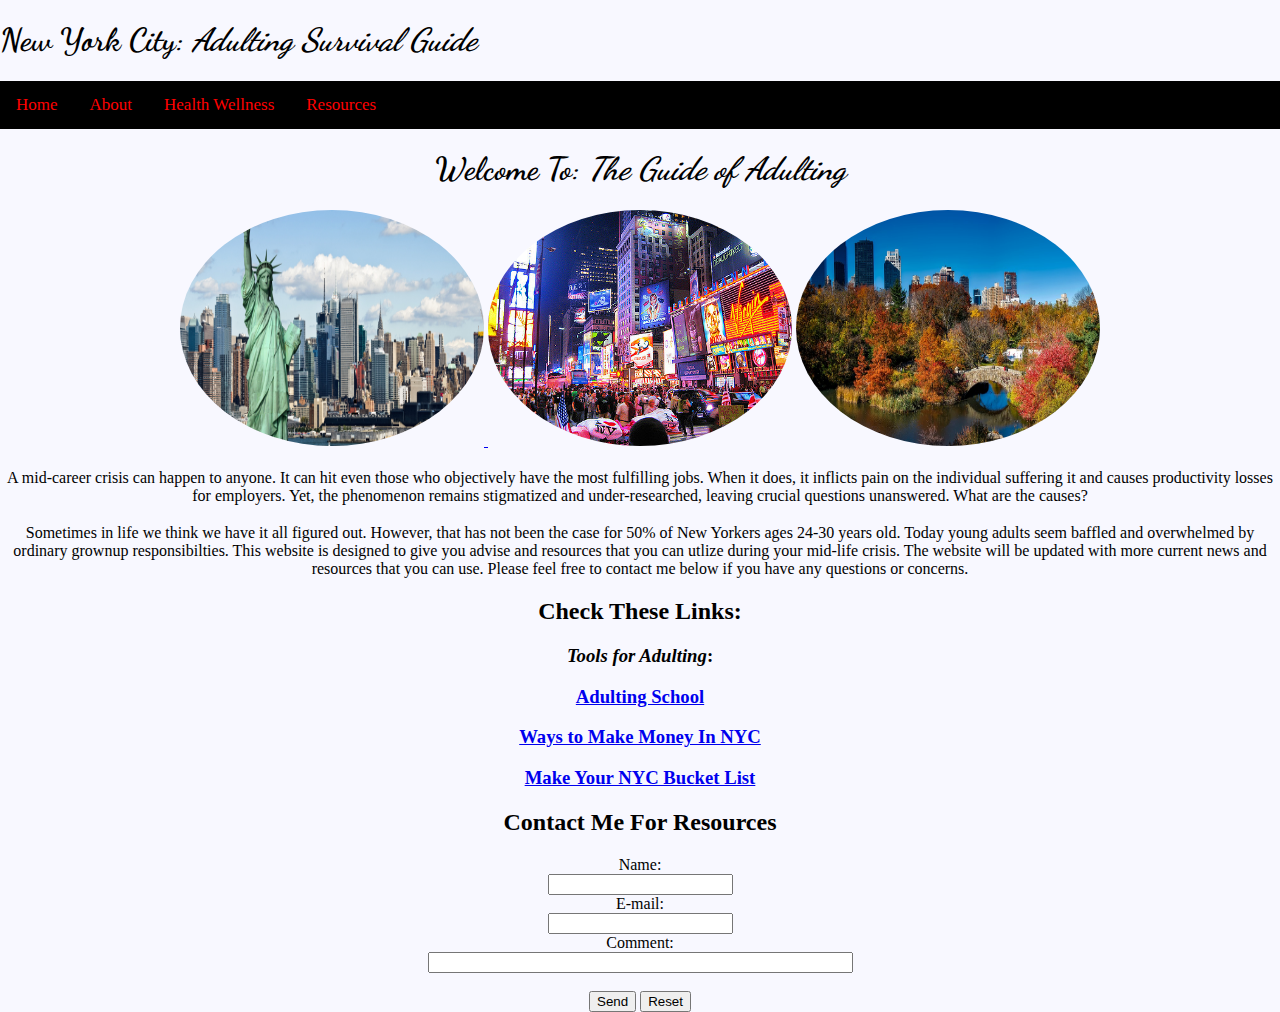
<file: index.html>
<!DOCTYPE html>
<html>
<head><!-- stylesheet and google font -->
    <link rel="stylesheet" type="text/css" href="style.css">
    
    <link href="https://fonts.googleapis.com/css?family=Dancing+Script|EB+Garamond" rel="stylesheet">
<title>A d u l t i n g</title>
</head>


<body>  <!-- this is the body of page -->
    <div class="header">
 <h1>New York City: <i>Adulting Survival Guide</i></h1> 
    </div>
    
<div class="nav" id="nav">
  <a href="index.html">Home</a>
  <a href="home.html">About</a>
  <a href="health.html">Health  Wellness</a>
  <a href="resources.html">Resources</a>
    </div>

<div class="begin">
    <center>
    <h1>Welcome To: <i>The Guide of Adulting</i></h1>
    
        <a href="https://www.eventbrite.com/d/ny--new-york/events/">
    <img class="img-circle" src="nyc.jpg" width="304" height="236"> 
    
        </a>
        
    <a href="https://www.timeout.com/newyork/nightlife"><img class="img-circle" src="nightlife.jpg" width="304" height="236"></a>
        
        <a href="https://www.nycgovparks.org/">
    <img class="img-circle" src="parks.jpg" width="304" height="236"> 
        </a>
    </center>
    </div>
    
<p><center>
    A mid-career crisis can happen to anyone. It can hit even those who objectively have the most fulfilling jobs. When it does, it inflicts pain on the individual suffering it and causes productivity losses for employers. Yet, the phenomenon remains stigmatized and under-researched, leaving crucial questions unanswered. What are the causes? 
    </p></center>
    
<p><center>Sometimes in life we think we have it all figured out. However, that has not been the case for 50% of New Yorkers ages 24-30 years old. Today young adults seem baffled and overwhelmed by ordinary grownup responsibilties. 
    
This website is designed to give you advise and resources that you can utlize during your mid-life crisis. The website will be updated with more current news and resources that you can use. Please feel free to contact me below if you have any questions or concerns.</center></p>
    
<div class="middle"> <center>
<h2>Check These Links:</h2>
<h3><i>Tools for Adulting</i>:</h3>
<h3><a href="http://theadultingschool.com/">Adulting School</a></h3>
<h3><a href="https://www.timeout.com/newyork/things-to-do/50-ways-to-make-money">Ways to Make Money In NYC</a></h3>
    <h3><a href="http://www.businessinsider.com/my-nyc-bucket-list-2015-5">Make Your NYC Bucket List </a></h3> </center>
    
<center>
<h2>Contact Me For Resources</h2>

<form action="mailto:someone@example.com" method="post" enctype="text/plain">
Name:<br>
<input type="text" name="name"><br>
E-mail:<br>
<input type="text" name="mail"><br>
Comment:<br>
<input type="text" name="comment" size="50"><br><br>
<input type="submit" value="Send">
<input type="reset" value="Reset">
</form> </center>
    
    
</body>
</html>
</file>
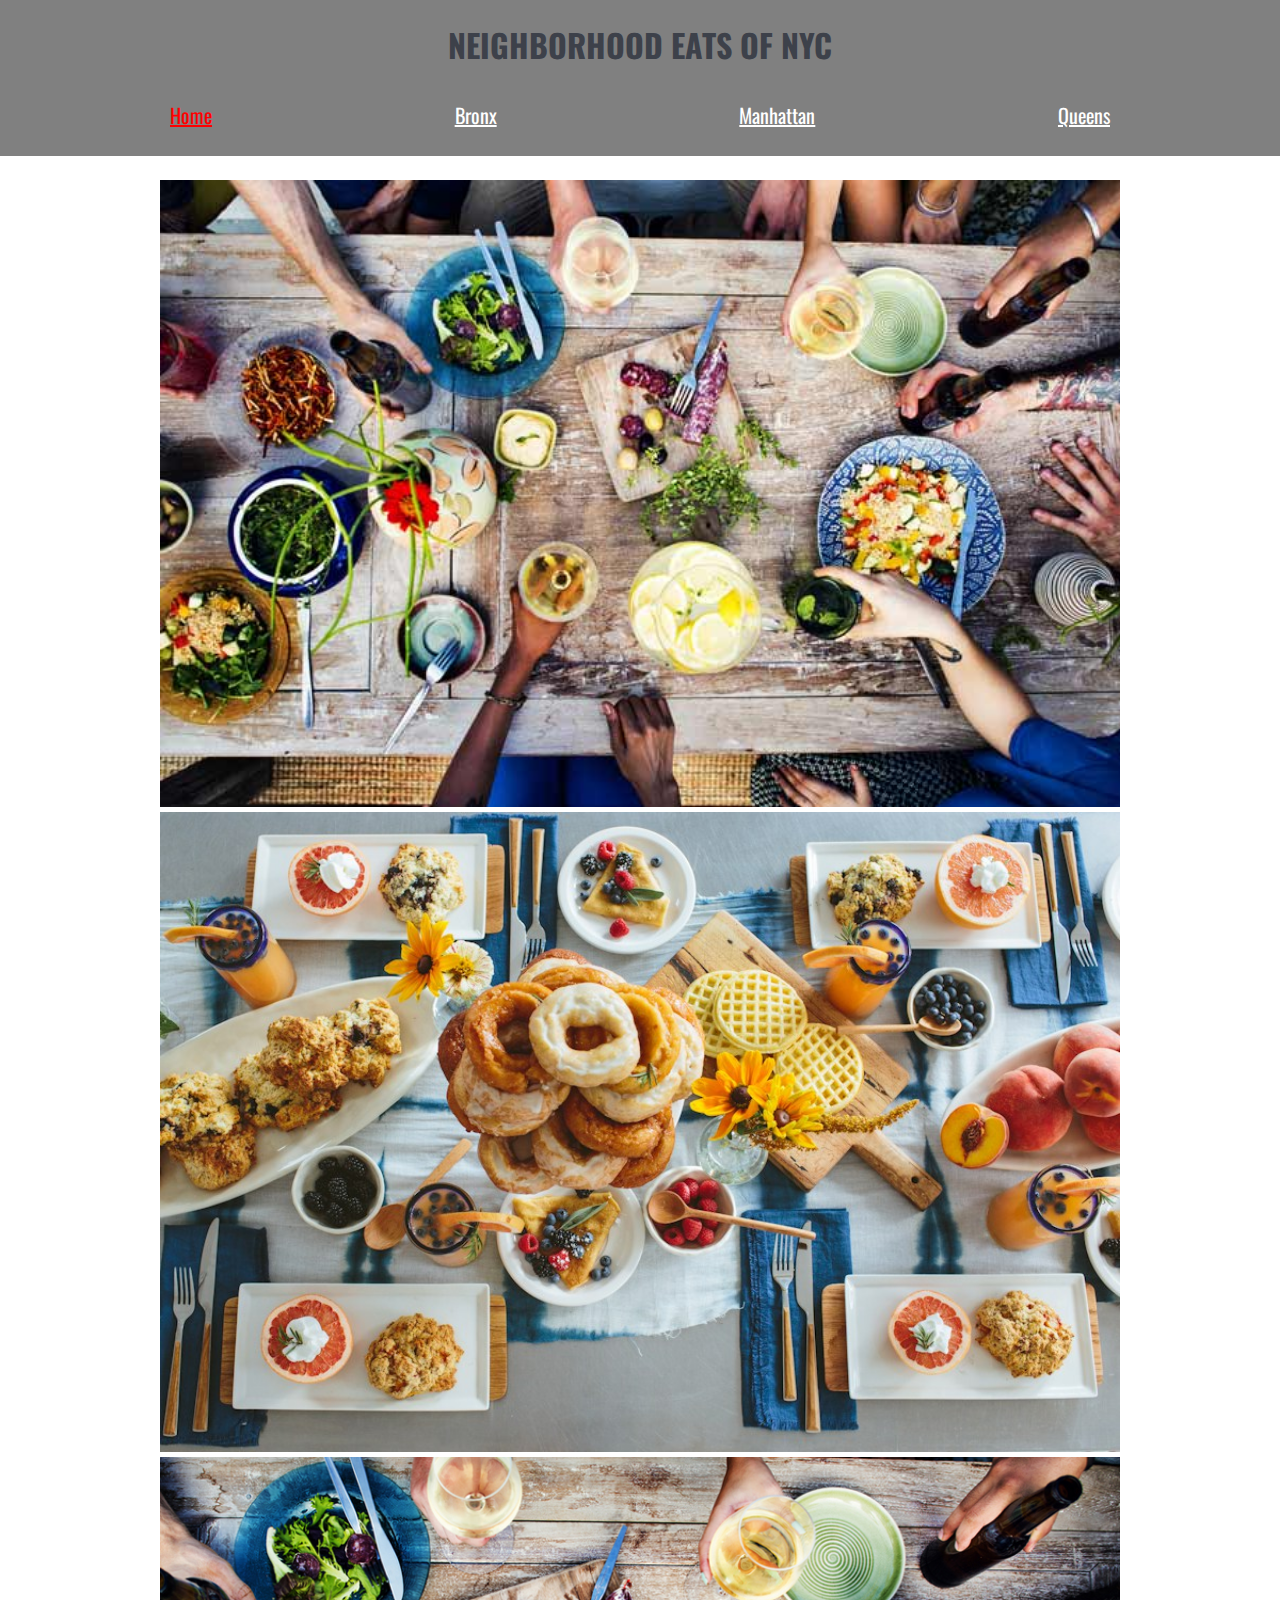
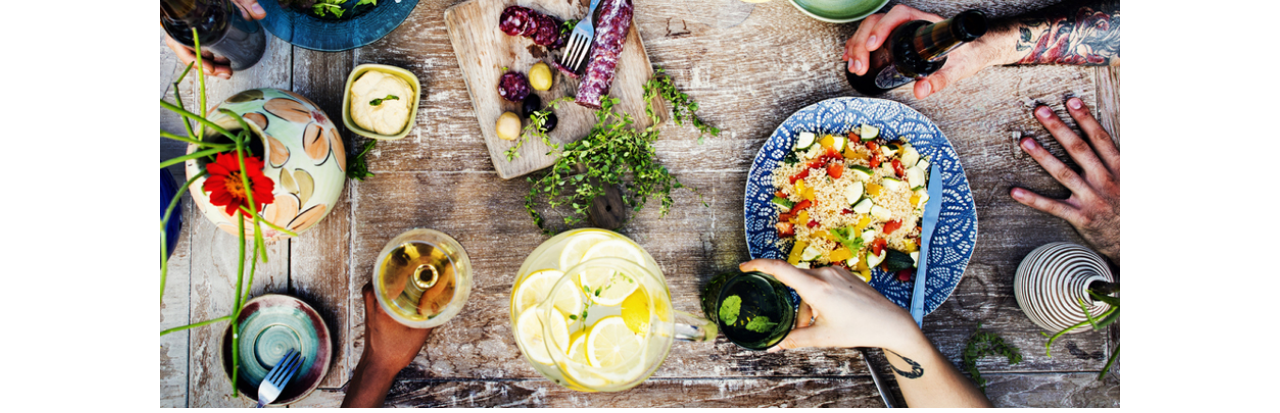
<file: group/index.html>
<!DOCTYPE html>
<html>
    <head>
        <title> </title>
        <link rel="stylesheet" type="text/css" href="style.css">
        <link href="https://fonts.googleapis.com/css?family=Oswald" rel="stylesheet" />
    </head>
    <body>
        <!-- changing h1 from foods of nyc to neighborhood eats of nyc -->
    <div class="navigation">
        <h1>Neighborhood eats of NYC</h1>
        <ul>
            <li><a href="index.html" id="active">Home</a></li>
            <li><a href="bronx.html">Bronx</a></li>
            <li><a href="manhattan.html">Manhattan</a></li>
            <li><a href="queens.html">Queens</a></li>
        </ul>
    </div>
    <div class="content">
        <div class="foodimages1">
        <img src="images/home/1homepage.jpg" alt="1homepage" />
        </div>
        <div class="foodimages1 foodimages2">
            <img src="images/home/3homepage.jpg" alt="3homepage" />
        </div>
        <div class="foodimages1">
            <img src="images/home/2homepage.jpg" alt="2homepage" />
        </div>
    <!-- not adding any p as discussed because it seems to not add but take away from the visual effect of the homepage -->
    </div>
    </body>
</html>
</file>
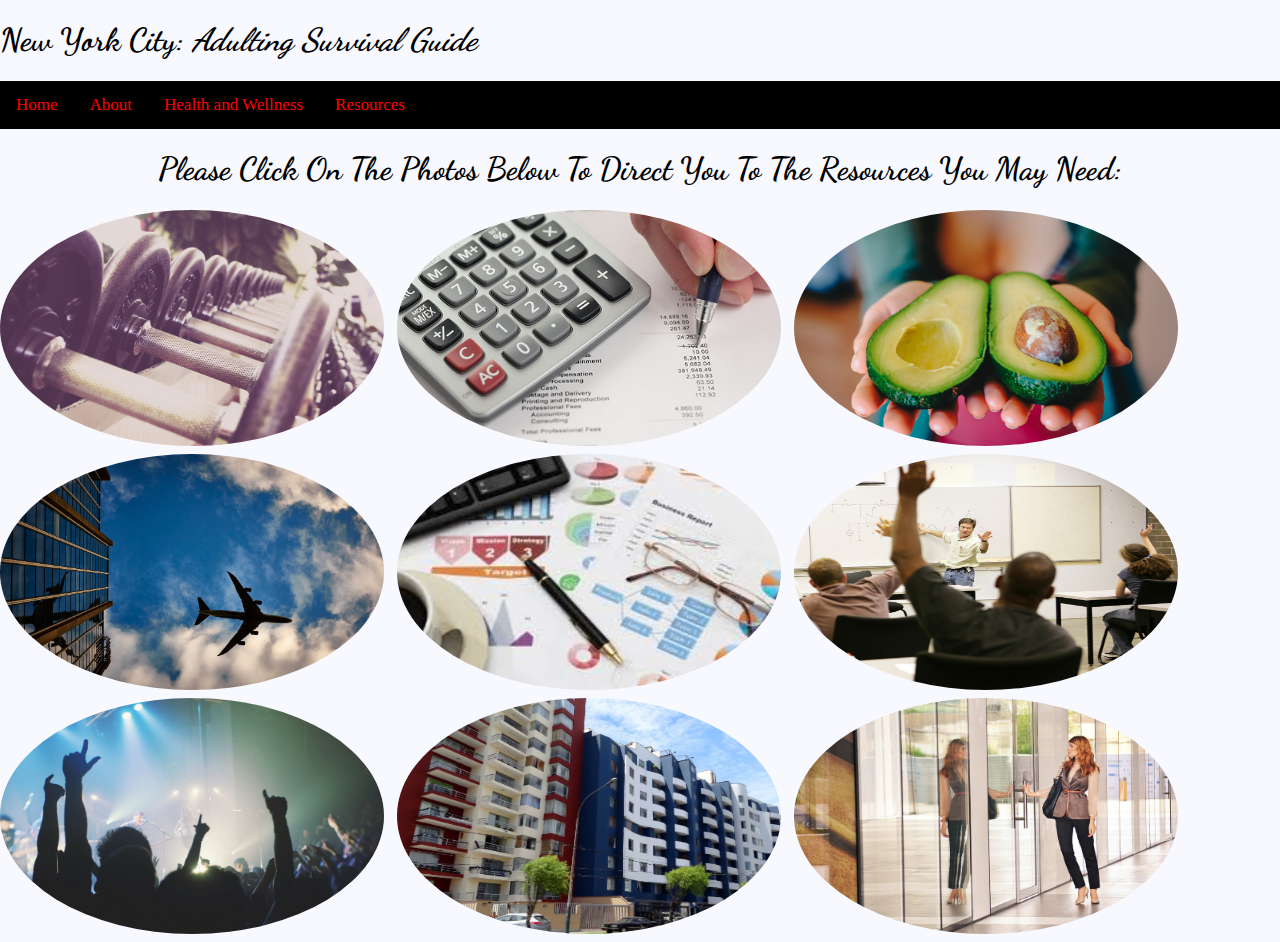
<file: resources.html>
<!Doctype html>
<html>
<head> <!-- stylesheet and google font -->
    <link rel="stylesheet" type="text/css" href="style.css">
    
<link href="https://fonts.googleapis.com/css?family=Dancing+Script|EB+Garamond" rel="stylesheet">

<title> A d u l t i n g </title>
    
</head>
<body><!-- this is the body of page -->
<div class="header">
    <h1>New York City: <i>Adulting Survival Guide</i></h1>   
    
</div>
  <div class="nav" id="nav">
  <a href="index.html">Home</a>
  <a href="home.html">About</a>
  <a href="health.html">Health and Wellness</a>
  <a href="resources.html">Resources</a>
</div>
       
    <center><h1>Please Click On The Photos Below To Direct You To The Resources You May Need: </h1> </center>
<div class="fitness">
    <center>
 <a href="https://www.nycgovparks.org/programs/recreation/shape-up-nyc">
<img class="img-circle" src="fitness.jpg" width="304" height="236" style="float: left; width: 30%; margin-right: 1%; margin-bottom: 0.5em;"> 
        </a>  </center>
</div>  
    
<div class="finaces"><center>
<a href="https://www1.nyc.gov/site/dca/consumers/get-free-financial-counseling.page">
     <img class="img-circle" src="money.jpg" width="304" height="236"style="float: left; width: 30%; margin-right: 1%; margin-bottom: 0.5em;"></a> </center>
    
</div>    

    
<div class="nutrition">
 <a href="http://www1.nyc.gov/nyc-resources/categories/health/healthy-living/index.page">
     <img class="img-circle" src="health.jpeg" width="304" height="236"style="float: left; width: 30%; margin-right: 1%; margin-bottom: 0.5em;"></a>
</div>
    
<div class="travel">
<a href="http://www.theflightdeal.com">
    <img class="img-circle" src="travel.jpg" width="304" height="236"style="float: left; width: 30%; margin-right: 1%; margin-bottom: 0.5em;"> </a>
</div>

<div class="business">
<a href="http://www1.nyc.gov/site/sbs/index.page">
    <img class="img-circle" src="business.jpg" width="304" height="236"style="float: left; width: 30%; margin-right: 1%; margin-bottom: 0.5em;"> </a>
</div>
    
    
<div class="learn">
<a href="https://www.nypl.org/events/classes/calendar">
    <img class="img-circle" src="learn.jpg" width="304" height="236"style="float: left; width: 30%; margin-right: 1%; margin-bottom: 0.5em;"> </a>
</div>  
    
<div class="fun">
<a href="https://www.meetup.com/NYC-Social/">
    <img class="img-circle" src="fun.jpg" width="304" height="236"style="float: left; width: 30%; margin-right: 1%; margin-bottom: 0.5em;"> </a>
</div>  
    
<div class="housing">
<a href="http://www1.nyc.gov/nyc-resources/service/1021/affordable-housing">
    <img class="img-circle" src="housing.jpg" width="304" height="236"style="float: left; width: 30%; margin-right: 1%; margin-bottom: 0.5em;"> </a>
</div>  

 <div class="work">
<a href="  https://www.timeout.com/newyork/things-to-do/top-temp-agencies-in-new-york-city">
    <img class="img-circle" src="work.jpg" width="304" height="236"style="float: left; width: 30%; margin-right: 1%; margin-bottom: 0.5em;"> </a>
</div>     
    
  

</body>
</html>
</file>
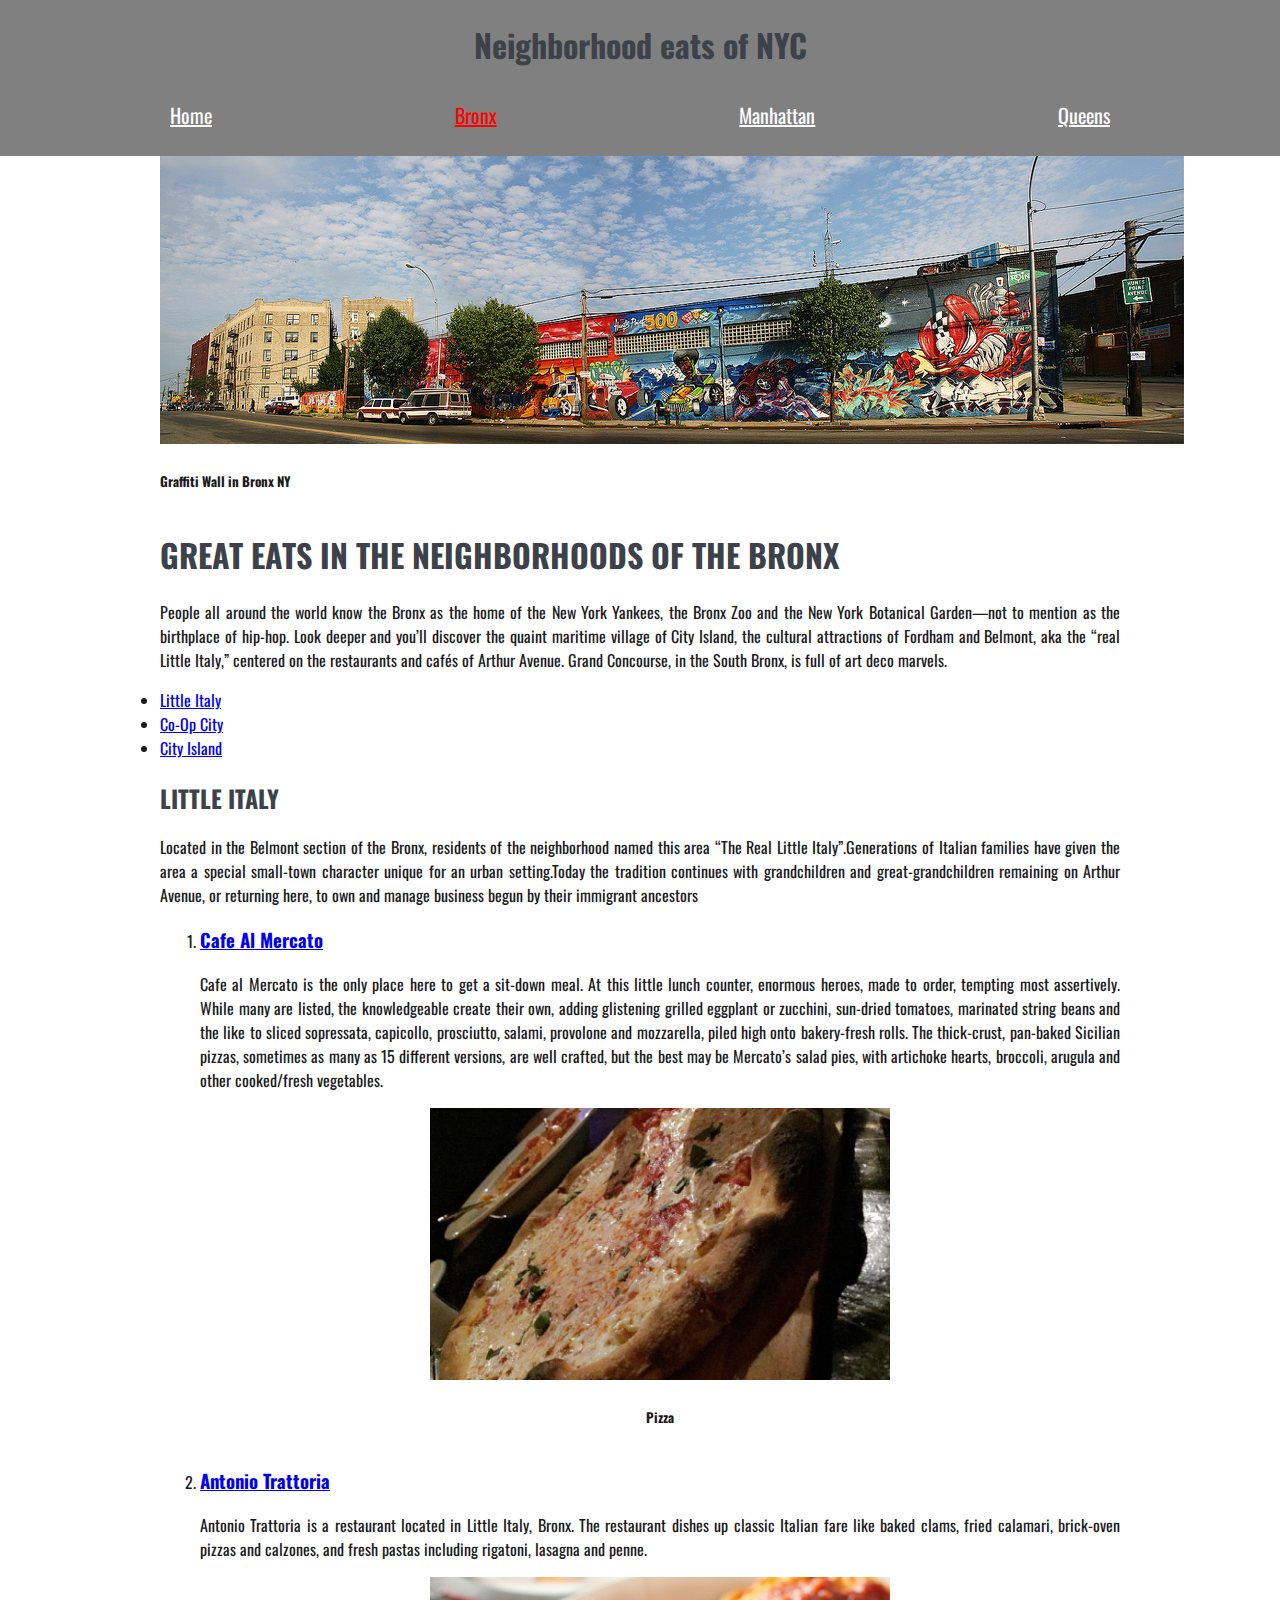
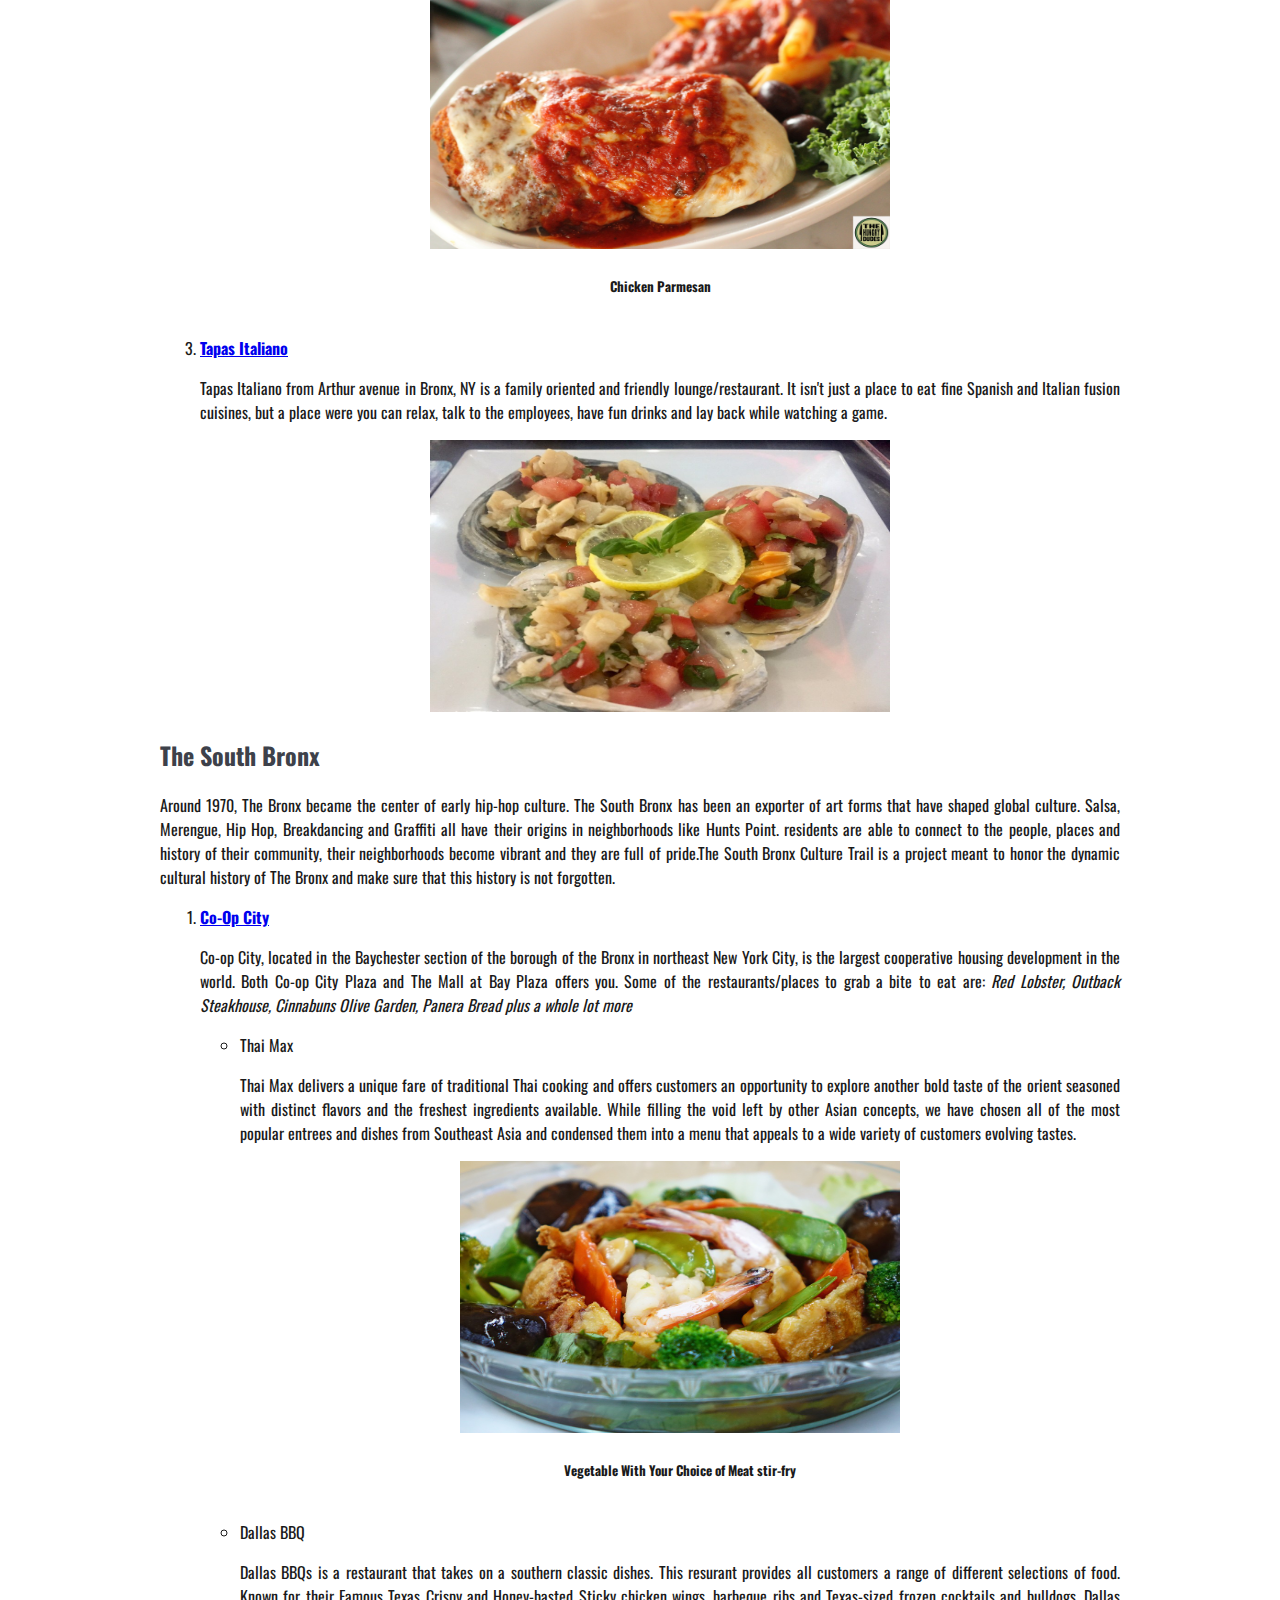
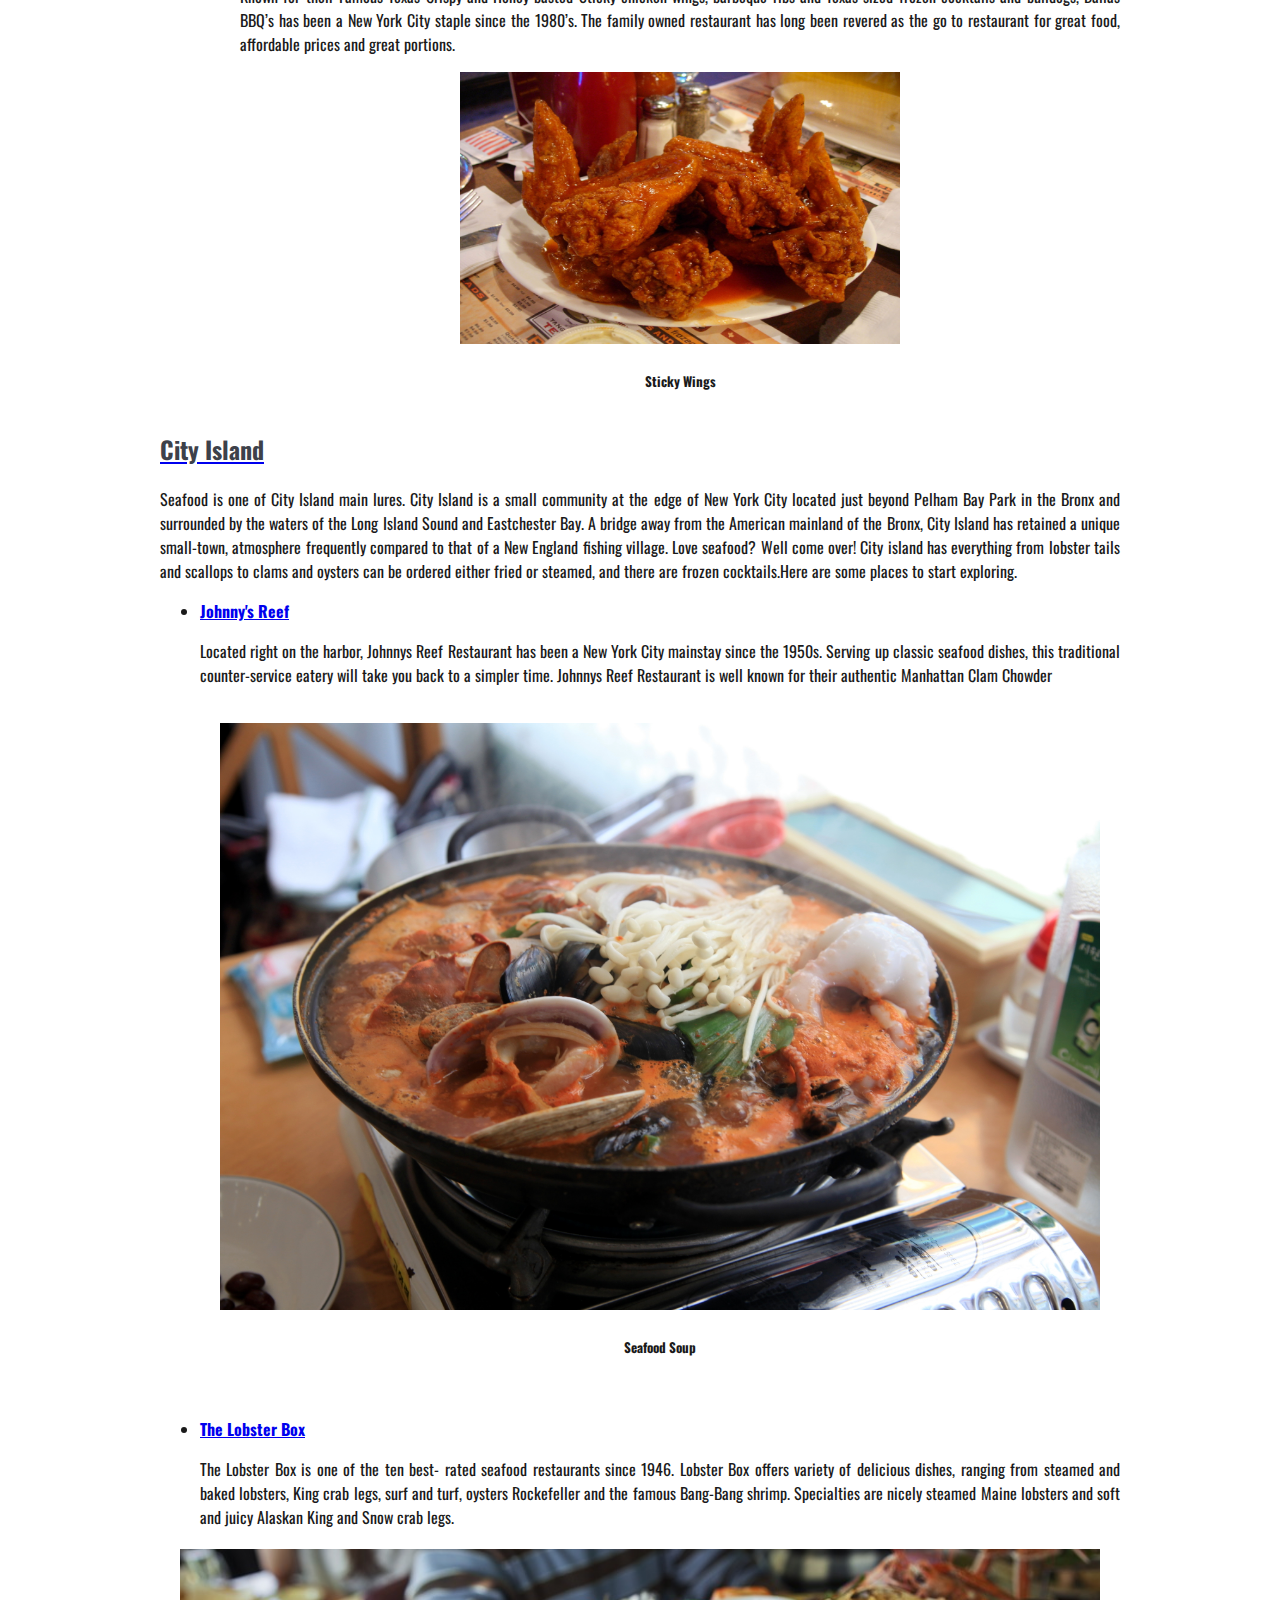
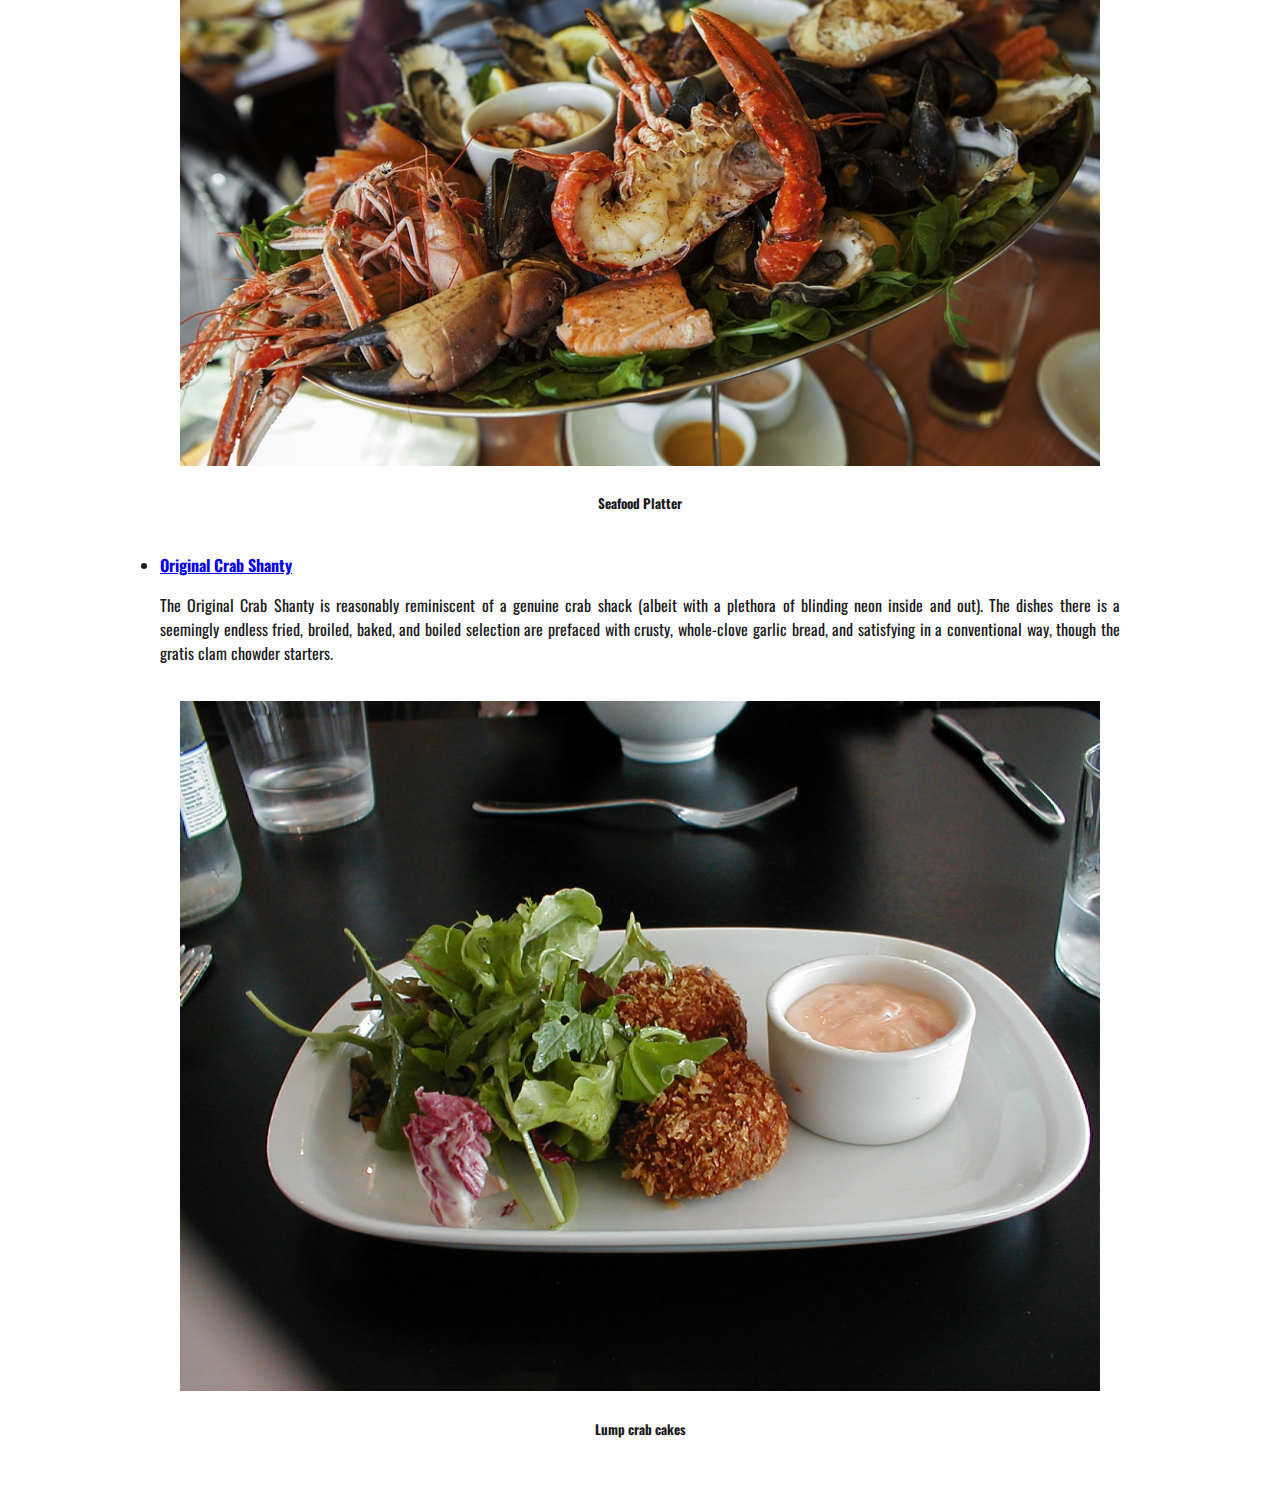
<file: group/bronx.html>
<!doctype html>
<html>
<head>
    <title>The Bronx</title>
    <link href="bronx.css" type="text/css" rel="stylesheet" />
    <link href="https://fonts.googleapis.com/css?family=Oswald" rel="stylesheet" />
</head>
<body>
    <div class="main">  
        <div class="navigation">
            <h1>Neighborhood eats of NYC</h1>
            <ul>
                <li><a href="index.html">Home</a></li>
                <li><a href="bronx.html" id="active">Bronx</a></li>
                <li><a href="manhattan.html">Manhattan</a></li>
                <li><a href="queens.html">Queens</a></li>
            </ul>
        </div> 
<div class="content">
<div class="bronxnyc">
            <div class="bronxwall">
            <img src="images/bronx/graffiti.jpg">
            <h5>Graffiti Wall in Bronx NY</h5>
            </div>
<h1>GREAT EATS IN THE NEIGHBORHOODS OF THE BRONX</h1>
<p>People all around the world know the Bronx as the home of the New York Yankees, the Bronx Zoo and the New York Botanical Garden—not to mention as the birthplace of hip-hop. Look deeper and you’ll discover the quaint maritime village of City Island, the cultural attractions of Fordham and Belmont, aka the “real Little Italy,” centered on the restaurants and cafés of Arthur Avenue. Grand Concourse, in the South Bronx, is full of art deco marvels. </p>    
    <li><a href="#littleitaly">Little Italy</a></li>
            <li><a href="#southbronx">Co-Op City</a></li>
            <li><a href="#cityisland">City Island</a></li>

</div>
  <!-- divs organizing purposes -->  
 <div class="jump" id="littleitaly"></div>    
<div class="littleitaly">
<h2>LITTLE ITALY </h2>
<p>Located in the Belmont section of the Bronx, residents of the neighborhood named this area “The Real Little Italy”.Generations of Italian families have given the area a special small-town character unique
for an urban setting.Today the tradition continues with grandchildren and great-grandchildren remaining
on Arthur Avenue, or returning here, to own and manage business begun by their immigrant ancestors
 </p>
 
<ol>

<li> <strong><a href="https://www.yelp.com/"target="_blank"><h3>Cafe Al Mercato</h3></a></strong></li>

<p>Cafe al Mercato is the only place here to get a sit-down meal. 
At this little lunch counter, enormous heroes, made to order, tempting most assertively. 
While many are listed, the knowledgeable create their own, adding glistening grilled eggplant or zucchini, sun-dried tomatoes,
marinated string beans and the like to sliced sopressata, capicollo, prosciutto, salami, provolone and mozzarella, piled high onto 
bakery-fresh rolls. The thick-crust, pan-baked Sicilian pizzas, sometimes as many as 15 different versions, are well crafted, 
but the best may be Mercato’s salad pies, with artichoke hearts, broccoli, arugula and other cooked/fresh vegetables. </p>

<div class="images">
<img src="images/bronx/michael.jpg" height="272" width="272">
</div>

<h5><center>Pizza</center> </h5>


 <li> <strong><a href="http://www.antoniostrattoria.com" target="_blank"><h3>Antonio Trattoria </h3></a></strong></li>
 

<p>Antonio Trattoria is a restaurant located in Little Italy, Bronx. The restaurant dishes up classic Italian 
fare like baked clams, fried calamari, brick-oven pizzas and calzones, and fresh pastas including rigatoni, lasagna and penne.</p>

    

<!-- divs organizing purposes -->  
<div class="images">
<img src="images/bronx/parm.jpg" height="272" width="272">
</div>

<h5><center>Chicken Parmesan</center> </h5>
 <li><strong><a href="http://www.tapasitaliano.com/"target="_blank">Tapas Italiano</a></strong></li>
 
<p>Tapas Italiano from Arthur avenue in Bronx, NY is a family oriented and friendly lounge/restaurant. It isn't just a place to eat fine Spanish and Italian fusion cuisines, but a place were you can relax, talk to the employees, have fun drinks and lay back while watching a game.</p>  
  
  <div class="images">
<img src="images/bronx/tapas.jpg"height="272" width="172">
  </ol>
  </div>
 <!-- divs organizing purposes -->  
 <div class="jump" id="southbronx"></div>        
<div class="southbronx">
<h2> The South Bronx </h2>
<p> Around 1970, The Bronx became the center of early hip-hop culture.
  The South Bronx has been an exporter of art forms that have shaped global culture. Salsa, Merengue,
  Hip Hop, Breakdancing and Graffiti all have their origins in neighborhoods like Hunts Point.
  residents are able to connect to the people, places and history of their community, their neighborhoods
  become vibrant and they are full of pride.The South Bronx Culture Trail is a project meant to honor the dynamic cultural 
  history of The Bronx and make sure that this history is not forgotten. </p>
  <ol>
        
        <li><strong><a href="http://mallatbayplaza.com/"target="_blank"> Co-Op City </a> </strong></li>
        
        <p> Co-op City, located in the Baychester section of the 
        borough of the Bronx in northeast New York City, is the largest cooperative 
        housing development in the world. Both Co-op City Plaza and The Mall at Bay Plaza
        offers you. Some of the restaurants/places to grab a bite to eat are: <i>Red Lobster, Outback Steakhouse, Cinnabuns
        Olive Garden, Panera Bread plus a whole lot more</i>
        
        </p>
        
        
        
        <ul>
        <li> Thai Max </li>
        <p>Thai Max delivers a unique fare of traditional Thai cooking and offers customers an opportunity to explore another bold taste of the orient seasoned with distinct flavors and the freshest ingredients available. While filling the void left by other Asian concepts, we have chosen all of the most popular entrees and dishes from Southeast Asia and condensed them into a menu that appeals to a wide variety of customers evolving tastes.
        </p>
        <div class="images">
                <img src="images/bronx/thai.jpg"height="272" width="172">
                <h5><center>Vegetable With Your Choice of Meat stir-fry</center></h5>
                </div>
        
        
        <li> Dallas BBQ </li>
        <p> Dallas BBQs is a restaurant that takes on a southern classic dishes. This resurant 
        provides all customers a range of different selections of food. Known for their Famous Texas Crispy and Honey-basted Sticky chicken wings, barbeque ribs and Texas-sized frozen cocktails and bulldogs, Dallas BBQ’s has been a New York City staple since the 1980’s. The family owned restaurant has long been revered as the go to restaurant for great food, affordable prices and great portions. </p>
        
        <div class="images">
                <img src="images/bronx/bbqs.jpg"height="272" width="172">
                <h5><center>Sticky Wings</center></h5>
                 </ul>
                </div>
        
        
        <div class="jump" id="cityisland"></div> 
        <div class="cityisland">
        
        
        <strong><a href="http://www.cityisland.com/"target="_blank"> <h2> City Island </h2> </a></strong></li>
        
        <p>Seafood is one of City Island main lures. City Island is a small community at the edge of New York City 
        located just beyond Pelham Bay Park in the Bronx and surrounded by the waters of the Long Island Sound and Eastchester Bay.
        A bridge away from the American mainland of the Bronx, City Island has retained a unique small-town, 
        atmosphere frequently compared to that of a New England fishing village. Love seafood? Well come over! City island 
        has everything from lobster tails and scallops to clams and oysters can be ordered either fried or steamed, 
        and there are frozen cocktails.Here are some places to start exploring.</p>
        
        <ul>
        
        <li><strong><a href=http://www.johnnysreefrestaurant.com/"target="_blank"> Johnny's Reef </a></strong></li>
        <p> Located right on the harbor, Johnnys Reef Restaurant has been a New York City mainstay since the 1950s. Serving up classic seafood dishes, this traditional counter-service eatery will take you back to a simpler time. Johnnys Reef Restaurant is well known for their authentic Manhattan Clam Chowder
        </p>
        <div class="containers">
       <div class="thumbnails">
        <img src="images/bronx/seafood.jpg">
        <h5> <center>Seafood Soup</center> <h5>
        </div>
        
        </div>
        
        <li> <strong><a href=http://www.lobsterboxrestaurant.com/"target="_blank"> The Lobster Box </a> </strong> </li>
        <p> The Lobster Box is one of the ten best- rated seafood restaurants since 1946. 
        Lobster Box offers variety of delicious dishes, ranging from steamed and baked lobsters, 
        King crab legs, surf and turf, oysters Rockefeller and the famous Bang-Bang shrimp.
        Specialties are nicely steamed Maine lobsters and soft and juicy Alaskan King and Snow crab legs. 
        </p>
        </div>

<div class="thumbnails">
<img src="images/bronx/lobster.jpg">
<h5> <center>Seafood Platter</center> </h5>
</div>
</div>
        
<li> <strong><a href=http://www.originalcrabshanty.com/"target="_blank"> Original Crab Shanty </a> </strong></li>
<p>The Original Crab Shanty is reasonably reminiscent of a genuine crab shack 
(albeit with a plethora of blinding neon inside and out). The dishes there is a seemingly endless fried, broiled, 
baked, and boiled selection are prefaced with crusty, whole-clove garlic bread, and satisfying in a conventional way, 
though the gratis clam chowder starters.
    </p>
    <div class="containers">
    <div class=thumbnails>
    <img src="images/bronx/crabcake.jpg">
    <h5><center>Lump crab cakes</center></h5>
</ul>
 </div>
                </div>
  </div>
  </div>
  
    </body>
</html>
</file>
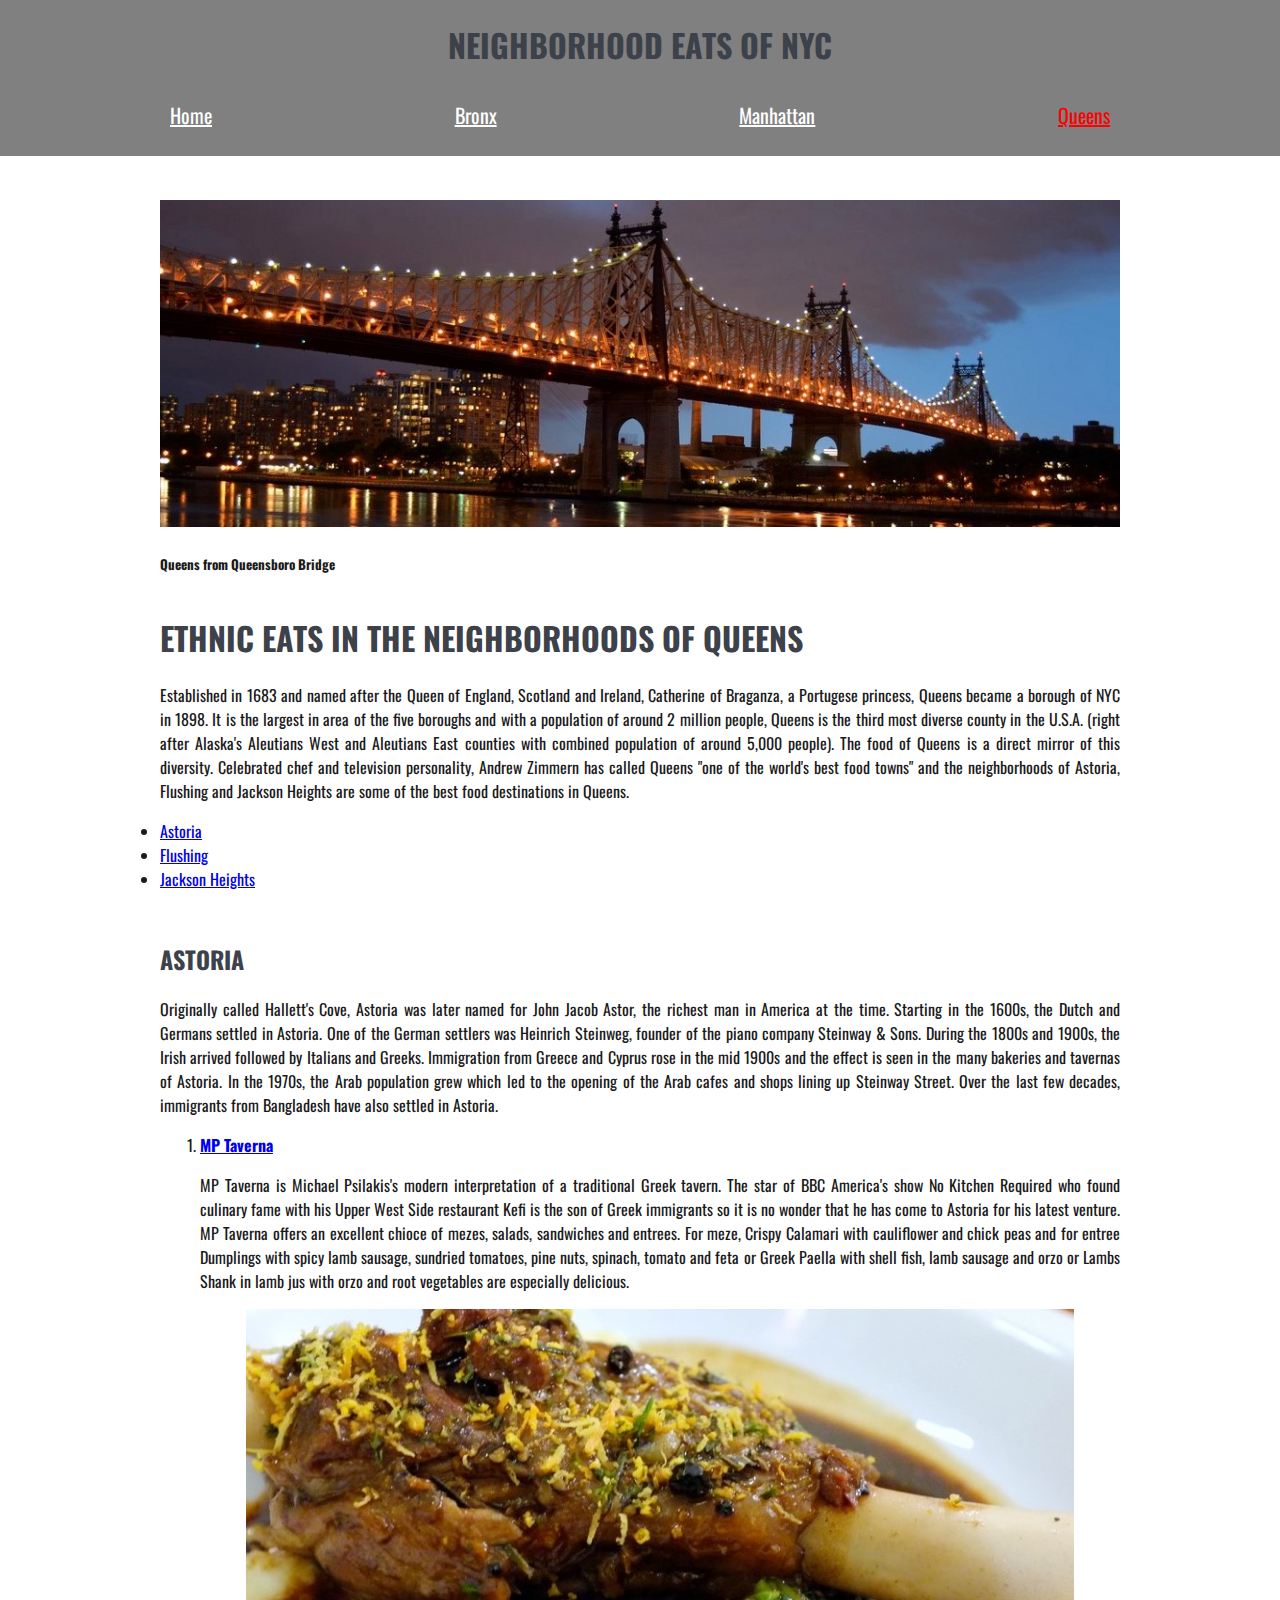
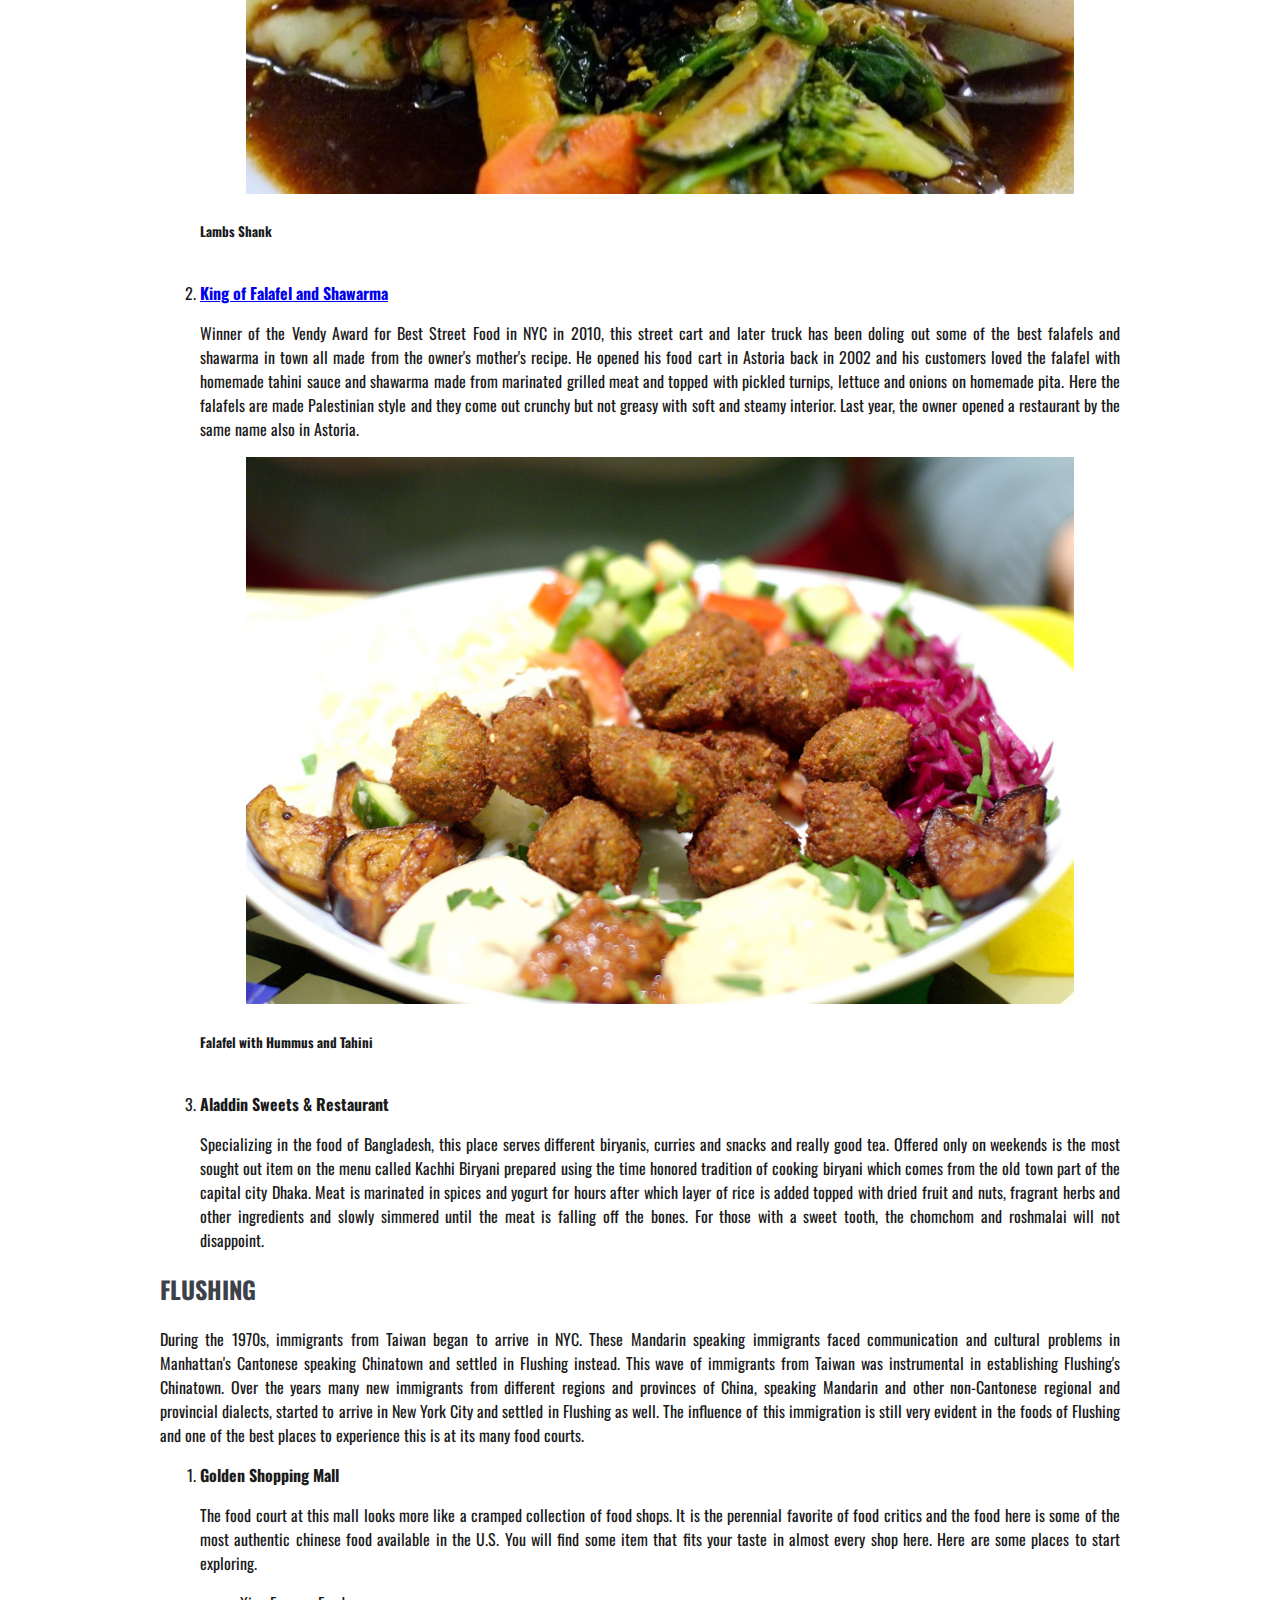
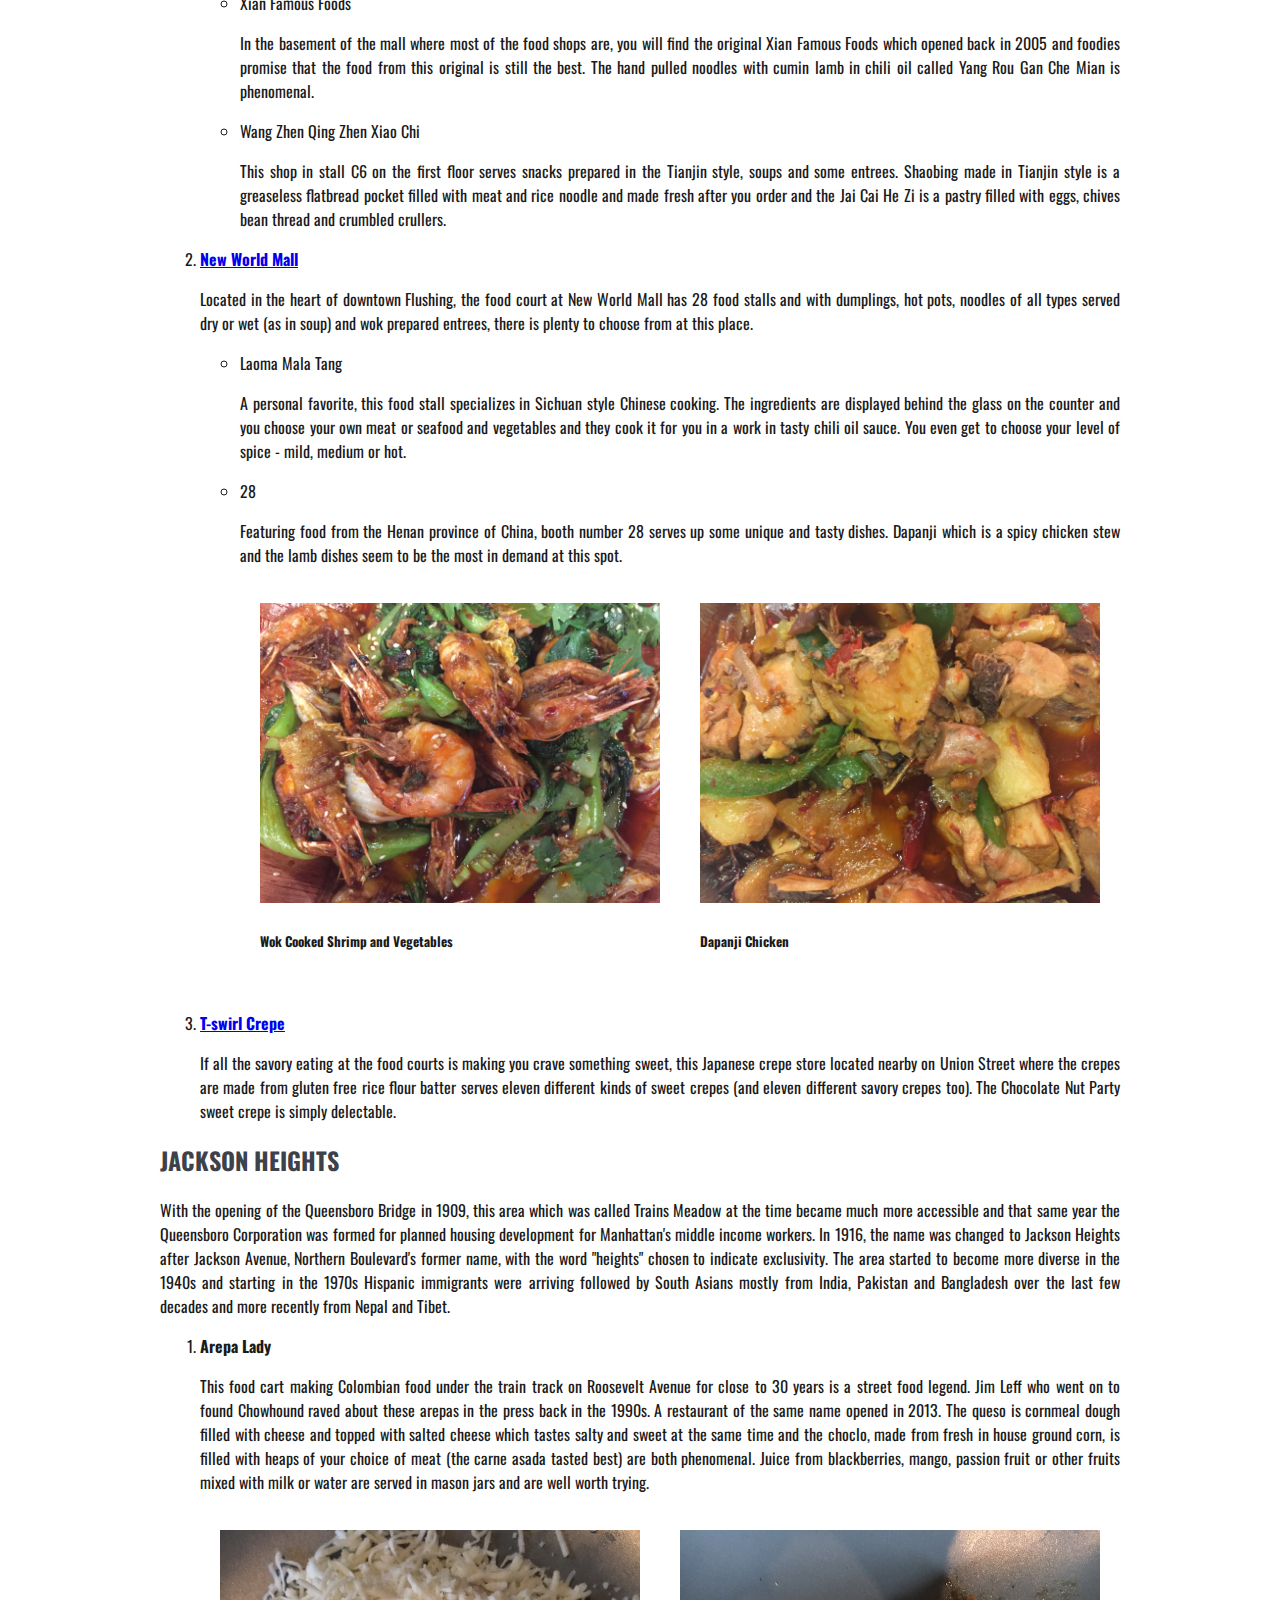
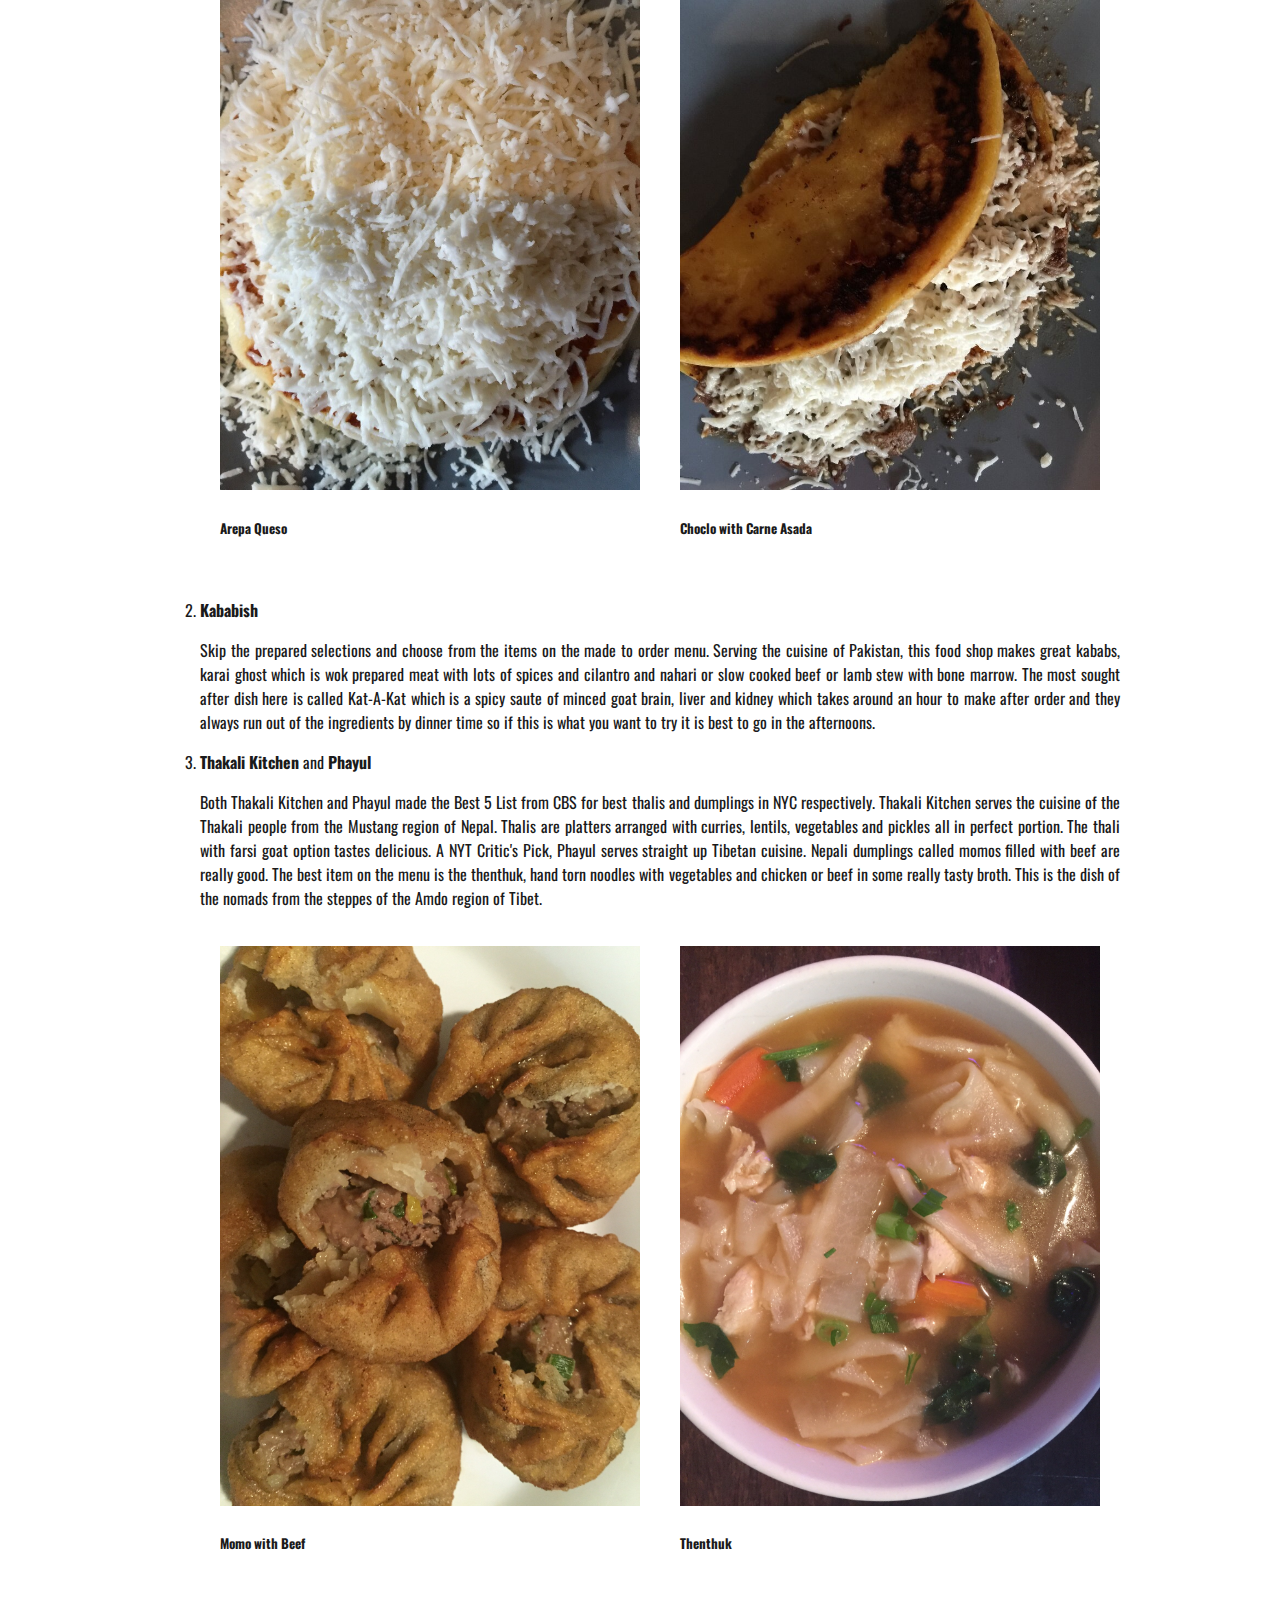
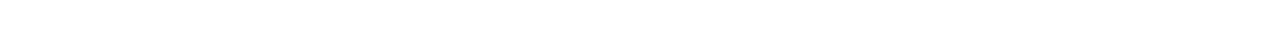
<file: group/queens.html>
<!doctype html>
<html>
<head>
    <title>Queens</title>
    <link href="style.css" type="text/css" rel="stylesheet" />
    <link href="https://fonts.googleapis.com/css?family=Oswald" rel="stylesheet" />
</head>
<body>
    <!-- this page will contain both ol and ul and internal linking -->
    <div class="main">  
        <div class="navigation">
            <h1>Neighborhood eats of NYC</h1>
            <ul>
                <li><a href="index.html">Home</a></li>
                <li><a href="bronx.html">Bronx</a></li>
                <li><a href="manhattan.html">Manhattan</a></li>
                <li><a href="queens.html" id="active">Queens</a></li>
            </ul>
        </div> 
        <div class="content">
            <div class="queensnyc">
                <div class="bridge">
                <img src="images/queens/queensbridge.jpg">
                <h5>Queens from Queensboro Bridge</h5>
                </div>
                <h1>ETHNIC EATS IN THE NEIGHBORHOODS OF QUEENS</h1>
                <p>Established in 1683 and named after the Queen of England, Scotland and Ireland, Catherine of Braganza, a Portugese princess, Queens became a borough of NYC in 1898.  It is the largest in area of the five boroughs and with a population of around 2 million people, Queens is the third most diverse county in the U.S.A. (right after Alaska's Aleutians West and Aleutians East counties with combined population of around 5,000 people).  The food of Queens is a direct mirror of this diversity.  Celebrated chef and television personality, Andrew Zimmern has called Queens "one of the world's best food towns" and the neighborhoods of Astoria, Flushing and Jackson Heights are some of the best food destinations in Queens.</p>
                <li><a href="#astoria">Astoria</a></li>
                <li><a href="#flushing">Flushing</a></li>
                <li><a href="#jacksonheights">Jackson Heights</a></li>
            </div>
            <div class="jump" id="astoria"></div>
            <div class="astoria">
                <h2>ASTORIA</h2>
                <p>Originally called Hallett's Cove, Astoria was later named for John Jacob Astor, the richest man in America at the time.  Starting in the 1600s, the Dutch and Germans settled in Astoria.  One of the German settlers was Heinrich Steinweg, founder of the piano company Steinway & Sons.  During the 1800s and 1900s, the Irish arrived followed by Italians and Greeks.  Immigration from Greece and Cyprus rose in the mid 1900s and the effect is seen in the many bakeries and tavernas of Astoria.  In the 1970s, the Arab population grew which led to the opening of the Arab cafes and shops lining up Steinway Street.  Over the last few decades, immigrants from Bangladesh have also settled in Astoria.</p>
                <ol>
                    <li><strong><a href="http://michaelpsilakis.com/mp-taverna/mp-taverna-astoria/" target="_blank">MP Taverna</a></strong></li>
                    <p>MP Taverna is Michael Psilakis's modern interpretation of a traditional Greek tavern.  The star of BBC America's show No Kitchen Required who found culinary fame with his Upper West Side restaurant Kefi is the son of Greek immigrants so it is no wonder that he has come to Astoria for his latest venture.  MP Taverna offers an excellent chioce of mezes, salads, sandwiches and entrees.  For meze, Crispy Calamari with cauliflower and chick peas and for entree Dumplings with spicy lamb sausage, sundried tomatoes, pine nuts, spinach, tomato and feta or Greek Paella with shell fish, lamb sausage and orzo or Lambs Shank in lamb jus with orzo and root vegetables are especially delicious.</p>
                    <div class="images">
                    <img src="images/queens/mplambshanks.jpg">
                    </div>
                    <h5>Lambs Shank</h5>
                    <li><strong><a href="http://www.kofnyc.com/" target="_blank">King of Falafel and Shawarma</a></strong></li>
                    <p>Winner of the Vendy Award for Best Street Food in NYC in 2010, this street cart and later truck has been doling out some of the best falafels and shawarma in town all made from the owner's mother's recipe.  He opened his food cart in Astoria back in 2002 and his customers loved the falafel with homemade tahini sauce and shawarma made from marinated grilled meat and topped with pickled turnips, lettuce and onions on homemade pita.  Here the falafels are made Palestinian style and they come out crunchy but not greasy with soft and steamy interior.  Last year, the owner opened a restaurant by the same name also in Astoria.</p>
                    <div class="images">
                    <img src="images/queens/falafels.jpg">
                    </div>
                    <h5>Falafel with Hummus and Tahini</h5>
                    <li><strong>Aladdin Sweets & Restaurant</strong></li>
                    <p>Specializing in the food of Bangladesh, this place serves different biryanis, curries and snacks and really good tea.  Offered only on weekends is the most sought out item on the menu called Kachhi Biryani prepared using the time honored tradition of cooking biryani which comes from the old town part of the capital city Dhaka.  Meat is marinated in spices and yogurt for hours after which layer of rice is added topped with dried fruit and nuts, fragrant herbs and other ingredients and slowly simmered until the meat is falling off the bones. For those with a sweet tooth, the chomchom and roshmalai will not disappoint.
                    </p>
                </ol>
            </div>
            <div class="jump" id="flushing"></div>
            <div class="flushing">
                <h2>FLUSHING</h2>
                <p>During the 1970s, immigrants from Taiwan began to arrive in NYC.  These Mandarin speaking immigrants faced communication and cultural problems in Manhattan's Cantonese speaking Chinatown and settled in Flushing instead.  This wave of immigrants from Taiwan was instrumental in establishing Flushing's Chinatown.  Over the years many new immigrants from different regions and provinces of China, speaking Mandarin and other non-Cantonese regional and provincial dialects, started to arrive in New York City and settled in Flushing as well.  The influence of this immigration is still very evident in the foods of Flushing and one of the best places to experience this is at its many food courts.</p>
                <ol>
                    <li><strong>Golden Shopping Mall</strong></li>
                    <p>The food court at this mall looks more like a cramped collection of food shops.  It is the perennial favorite of food critics and the food here is some of the most authentic chinese food available in the U.S.  You will find some item that fits your taste in almost every shop here.  Here are some places to start exploring.
                    <ul>
                        <li>Xian Famous Foods</li>
                        <p>In the basement of the mall where most of the food shops are, you will find the original Xian Famous Foods which opened back in 2005 and foodies promise that the food from this original is still the best. The hand pulled noodles with cumin lamb in chili oil called Yang Rou Gan Che Mian is phenomenal.</p>
                        <li>Wang Zhen Qing Zhen Xiao Chi</li>
                        <p>This shop in stall C6 on the first floor serves snacks prepared in the Tianjin style, soups and some entrees.  Shaobing made in Tianjin style is a greaseless flatbread pocket filled with meat and rice noodle and made fresh after you order and the Jai Cai He Zi is a pastry filled with eggs, chives bean thread and crumbled crullers.</p>
                    </ul> 
                    <li><strong><a href="http://www.newworldmallny.com/" target="_blank">New World Mall</a></strong></li>
                    <p>Located in the heart of downtown Flushing, the food court at New World Mall has 28 food stalls and with dumplings, hot pots, noodles of all types served dry or wet (as in soup) and wok prepared entrees, there is plenty to choose from at this place.  
                    <ul>
                        <li>Laoma Mala Tang</li>
                        <p>A personal favorite, this food stall specializes in Sichuan style Chinese cooking.  The ingredients are displayed behind the glass on the counter and you choose your own meat or seafood and vegetables and they cook it for you in a work in tasty chili oil sauce.  You even get to choose your level of spice - mild, medium or hot.</p>
                        <li>28</li>
                        <p>Featuring food from the Henan province of China, booth number 28 serves up some unique and tasty dishes.  Dapanji which is a spicy chicken stew and the lamb dishes seem to be the most in demand at this spot.</p>
                        <div class="containers">
                            <div class="thumbnails">
                        <img src="images/queens/shrimp.jpg">
                        <h5>Wok Cooked Shrimp and Vegetables</h5>
                            </div>
                            <div class="thumbnails">
                        <img src="images/queens/dapanjichicken.jpg">
                        <h5>Dapanji Chicken</h5>
                            </div>
                        </div>
                    </ul>             
                    <li><strong><a href="http://t-swirlcrepe.com/" target="_blank">T-swirl Crepe</a></strong></li>
                    <p>If all the savory eating at the food courts is making you crave something sweet, this Japanese crepe store located nearby on Union Street where the crepes are made from gluten free rice flour batter serves eleven different kinds of sweet crepes (and eleven different savory crepes too).  The Chocolate Nut Party sweet crepe is simply delectable.</p>
                </ol>
            </div>
            <div class="jump" id="jacksonheights"></div>
            <div class="jackson heights">
                <h2>JACKSON HEIGHTS</h2>
                <p>With the opening of the Queensboro Bridge in 1909, this area which was called Trains Meadow at the time became much more accessible and that same year the Queensboro Corporation was formed for planned housing development for Manhattan's middle income workers.  In 1916, the name was changed to Jackson Heights after Jackson Avenue, Northern Boulevard's former name, with the word "heights" chosen to indicate exclusivity.  The area started to become more diverse in the 1940s and starting in the 1970s Hispanic immigrants were arriving followed by South Asians mostly from India, Pakistan and Bangladesh over the last few decades and more recently from Nepal and Tibet.</p>
                <ol>
                    <li ><strong>Arepa Lady</strong></li>
                    <p>This food cart making Colombian food under the train track on Roosevelt Avenue  for close to 30 years is a street food legend.  Jim Leff who went on to found Chowhound raved about these arepas in the press back in the 1990s.  A restaurant of the same name opened in 2013.  The queso is cornmeal dough filled with cheese and topped with salted cheese which tastes salty and sweet at the same time and the choclo, made from fresh in house ground corn, is filled with heaps of your choice of meat (the carne asada tasted best) are both phenomenal.  Juice from blackberries, mango, passion fruit or other fruits mixed with milk or water are served in mason jars and are well worth trying.</p>
                    <div class="containers">
                        <div class=thumbnails>
                    <img src="images/queens/arepaqueso.jpg">
                    <h5>Arepa Queso</h5>
                        </div>
                        <div class=thumbnails>
                    <img src="images/queens/choclocarneasada.jpg">
                    <h5>Choclo with Carne Asada</h5>
                        </div>
                    </div>
                    <li><strong>Kababish</strong></li>
                    <p>Skip the prepared selections and choose from the items on the made to order menu.  Serving the cuisine of Pakistan, this food shop makes great kababs, karai ghost which is wok prepared meat with lots of spices and cilantro and nahari or slow cooked beef or lamb stew with bone marrow.  The most sought after dish here is called Kat-A-Kat which is a spicy saute of minced goat brain, liver and kidney which takes around an hour to make after order and they always run out of the ingredients by dinner time so if this is what you want to try it is best to go in the afternoons.</p>
                    <li><strong>Thakali Kitchen</strong> and <strong>Phayul</strong></li>
                    <p>Both Thakali Kitchen and Phayul made the Best 5 List from CBS for best thalis and dumplings in NYC respectively.  Thakali Kitchen serves the cuisine of the Thakali people from the Mustang region of Nepal.  Thalis are platters arranged with curries, lentils, vegetables and pickles all in perfect portion. The thali with farsi goat option tastes delicious.  A NYT Critic's Pick, Phayul serves straight up Tibetan cuisine.  Nepali dumplings called momos filled with beef are really good.  The best item on the menu is the thenthuk, hand torn noodles with vegetables and chicken or beef in some really tasty broth.  This is the dish of the nomads from the steppes of the Amdo region of Tibet.</p>
                    <div class="containers">
                        <div class=thumbnails>
                    <img src="images/queens/momobeef.jpg">
                    <h5>Momo with Beef</h5>
                        </div>
                        <div class=thumbnails>
                    <img src="images/queens/thenthuk.jpg">
                    <h5>Thenthuk</h5>
                        </div>
                    </div>
                </ol>
            </div>
        </div>
    </div>    
</body>
</html>
</file>
<file: style.css>
/* wow I am reallly coding */
body {margin:0;
    background-color: ghostwhite;}


.nav {
  overflow: hidden;
  background-color: black;
 
  
}

.nav a {
  float: left;
  display: block;
  color: red;
  text-align: center;
  padding: 14px 16px;
  text-decoration: none;
  font-size: 17px;
}

.nav a:hover {
  background-color: blueviolet;
  color: black;
}

.nav a.active {
    background-color: #4CAF50;
    color: white;
}

.intro {border:1px solid ghostwhite ;
    
margin: 20px;
line-height: 15px;
background-color: lightgoldenrodyellow;}

  
li {
    list-style-position: outside;
}

/* I was having problem combining divs */

.first {border:1px solid ghostwhite width:4px;
margin: 20px;
    line-height: 20px;
    background-color: antiquewhite;
    padding:0 200px;
    
}

.second
{border:1px solid ghostwhite;
margin: 20px;
    line-height: 20px;
    background-color: bisque;
    padding:0 300px;
    
}
.second ul {text-align: left;
margin-right: 180px;}

.next {border:1px solid ghostwhite;
margin: 20px;
    line-height: 20px;
    background-color: lightgoldenrodyellow;
    padding:0 200px;
}

.top {border:1px solid ghostwhite width:0px;
margin: 20px;
    line-height: 20px;
    background-color: antiquewhite;
    text-align: center;
    padding:0 200px;
}

.third
{border:1px solid ghostwhite;
margin: 20px;
    line-height: 20px;
    background-color: lightgoldenrodyellow;
    padding:0 200px;
}

.begin {
    border-radius: 50%;
}
/* round images */
.img-circle {
    border-radius: 50%;
    animation: zoom;
    
}
h1 {font-family: 'Dancing Script', cursive;}

/* check to see if hover works */

h3:hover {
    background-color: yellow;
}

p {font-family: 'EB Garamond', serif;
    font-size: larger;
    
}
</file>
<file: group/style.css>
.navigation {
    /*  replace background-color gray with #808080  */
    background-color: #808080;
    text-align: center;
    padding-top: 0px;
    padding-bottom: 0px;
    position: fixed;
    top: 0px;
    left: 0px;
    right: 0px;
}

.navigation li {

    /*  replace background-color gray with #808080  */
    padding: 10px;
    font-size: 20px;
    background-color: #808080;
    list-style: none;
    
}

.navigation a {
    /*  replace background color white with #ffffff  */
    color: #ffffff;
}

.navigation ul {
    padding: 0px;
    display: flex;
    /*  use justify-content: space-between is solving the problem of uneven spaces between navigation li  */
    justify-content: space-between;
    align-content: center;
    width: 75%;
    margin-left:auto;
    margin-right:auto;
}

body {
    padding-top: 20px;
    margin: auto;
    width: 75%;
    text-align: justify;
    font-family: 'Oswald', sans-serif;
    /*  replace background-color white with #ffffff  */
    font-size: 16px;
    color: #1a1a1a;
    background-color: #ffffff;
}

.main {
    margin-top: 75px;
    background-color: #ffffff;
}

h1 {
    color: #3d414a;
    text-transform: uppercase;
}

h2 {
    color: #3d414a;
}

h5 {
    margin-bottom: 40px;
}

.astoria {
    margin-top: 50px;
}

.bridge img {
    width: 100%;
    margin-top: 20px;
}

.images img {
    width: 90%;
}

.images {
    text-align: center;
}


#active {
    /*  #active will change the navigation li color to specified color when selected  */
    /*  replace color red with #ff0000  */
    color: #ff0000;
}

.containers {
    display:flex;
}

.thumbnails img {
    width:100%;
}

.thumbnails {
    margin:20px;
}

.jump {position: relative;
    /*  assigning negative value to jump position relative is resolving internal linking items displaying part of content of preceding div  */
    top: -100px;}
    
.foodimages1 img {
    width: 100%;
}

.skyline img {
    width: 100%;
    height: 150px;
}
.bronxwall img {
    width: 100%;
    height: 150px;
}
.content {
    margin-top: 160px;
}
</file>
<file: group/bronx.css>
.navigation {
    background-color: gray;
    text-align: center;
    padding-top: 0px;
    padding-bottom: 0px;
    position: fixed;
    top: 0px;
    left: 0px;
    right: 0px;
}

.navigation li {
/*    display: inline-block;*/
/*    margin-right: 12%;*/
    padding: 10px;
    font-size: 20px;
    background-color: gray;
    list-style: none;
    
}

.navigation a {
    color: white;
}

.navigation ul {
    padding: 0px;
    display: flex;
    justify-content: space-between;
    align-content: center;
    width: 75%;
    margin-left:auto;
    margin-right:auto;
}

body {
    padding-top: 20px;
    margin: auto;
    width: 75%;
    text-align: justify;
    font-family: 'Oswald', sans-serif;
    font-size: 16px;
    color: #1a1a1a;
    background-color: white;
}

.main {
    margin-top: 75px;
    background-color: white;
}

h1 {
    color: #3d414a;
}

h2 {
    color: #3d414a;
}

h5 {
    margin-bottom: 40px;
}

.astoria {
    margin-top: 50px;
}

.bridge img {
    width: 100%;
    margin-top: 20px;
}

.images img {
    width: 50%;
}

.images {
    text-align: center;
}


#active {
    color: red;
}

.containers{
    display:flex;
}

.thumbnails img {
    width:100%;
}

.thumbnails {
    margin:20px;
}
.jump {position: relative;
    top: -100px;}
</file>
